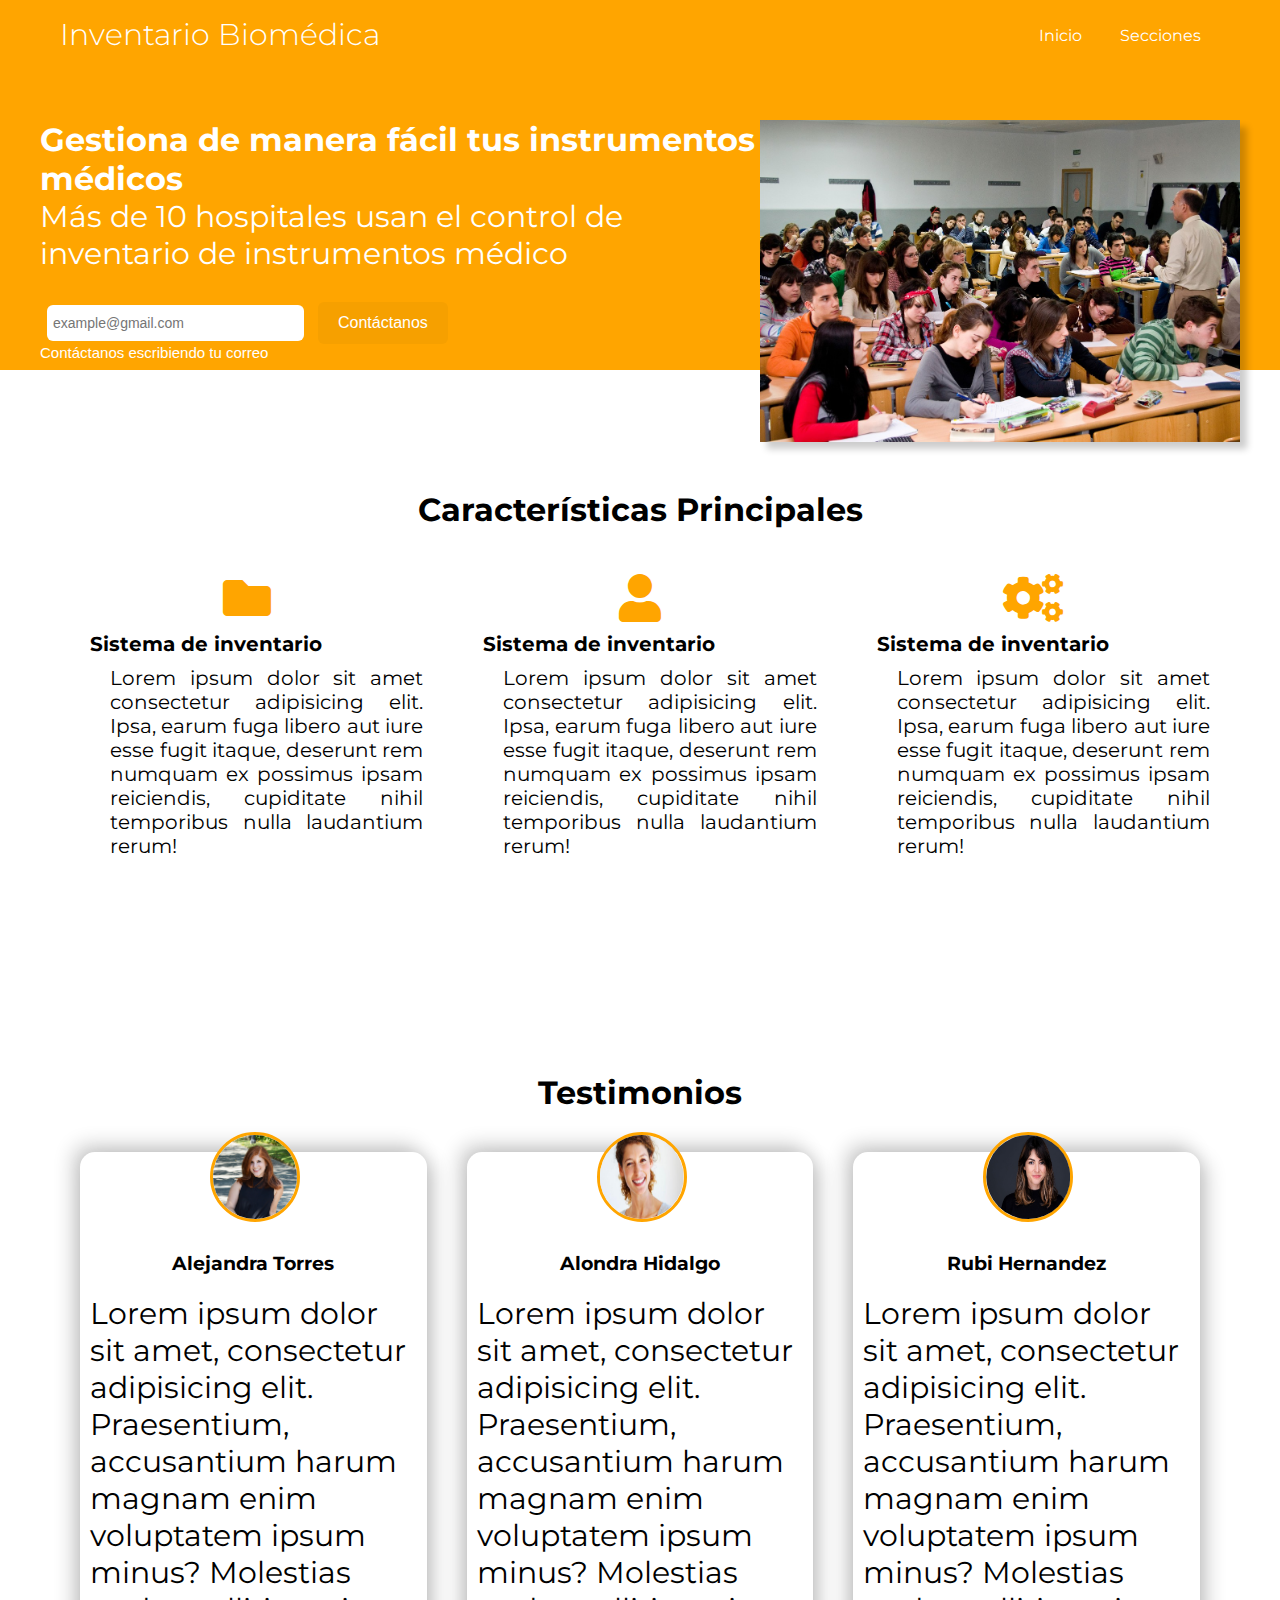
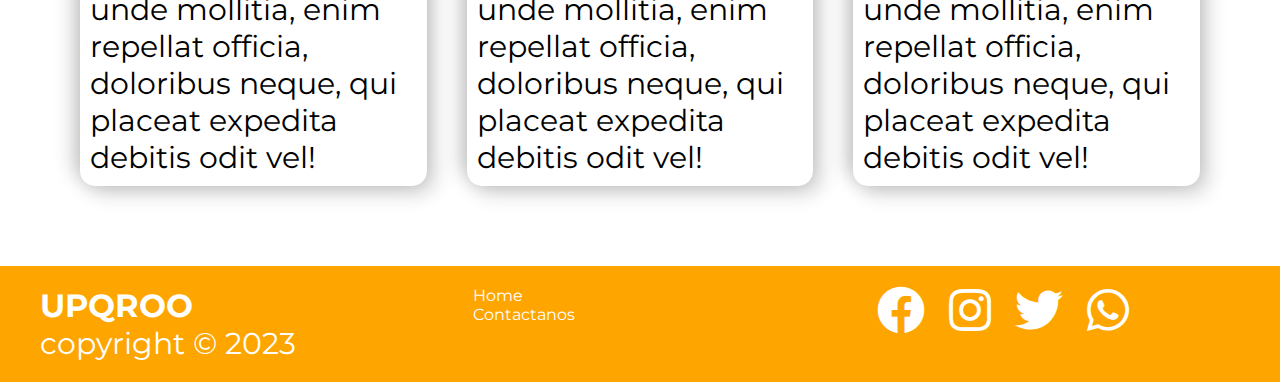
<file: PaginaWeb/index.html>
<!DOCTYPE html>
<html lang="es">

<head>
    <meta charset="UTF-8">
    <meta name="viewport" content="width=device-width, initial-scale=1.0">
    <title>Document</title>
    <link rel="stylesheet" href="styles.css">
    <link rel="stylesheet" href="https://cdnjs.cloudflare.com/ajax/libs/font-awesome/5.15.4/css/all.min.css"
        integrity="sha512-1ycn6IcaQQ40/MKBW2W4Rhis/DbILU74C1vSrLJxCq57o941Ym01SwNsOMqvEBFlcgUa6xLiPY/NS5R+E6ztJQ=="
        crossorigin="anonymous" referrerpolicy="no-referrer" />
    <link rel="preconnect" href="https://fonts.googleapis.com">
    <link rel="preconnect" href="https://fonts.gstatic.com" crossorigin>
    <link href="https://fonts.googleapis.com/css2?family=Montserrat:wght@300&display=swap" rel="stylesheet">
</head>

<body>
    <div class="navbar">
        <div class="container flex">
            <h1>Inventario Biomédica</h1>
            <nav>
                <ul>
                    <li class="nav">
                        <a href="" class="outline">Inicio</a>
                    </li>
                    <li class="nav">
                        <a href="" class="outline">Secciones</a>
                    </li>
                </ul>
            </nav>
        </div>
    </div>
    <section class="showcase">
        <div class="container">
            <div class="grid">
                <div class="grid-item-1">
                    <div class="showcase-text">
                        <h1>Gestiona de manera fácil tus instrumentos médicos</h1>
                        <p class="support-text">Más de 10 hospitales usan el control de inventario de instrumentos
                            médico</p>
                    </div>
                    <div class="showcase-form">
                        <form action="">
                            <input type="email" placeholder="example@gmail.com">
                            <input type="submit" class="btn" value="Contáctanos">
                        </form>
                        <p class="little-info"> Contáctanos escribiendo tu correo</p>
                    </div>
                </div>
                <div class="grid-item-2">
                    <div class="image">
                        <img src="Images/biomedica class.jpg" alt="">
                    </div>
                </div>
            </div>
        </div>
    </section>
    <div class="lower-container container">
        <h1 class="title-container">Características Principales</h1>
        <section class="stats">
            <div class="flex">
                <div class="stat">
                    <i class="fa fa-folder fa-3x"></i>
                    <h3 class="title">Sistema de inventario</h3>
                    <p class="text">
                        Lorem ipsum dolor sit amet consectetur adipisicing elit. Ipsa, earum fuga libero aut iure esse
                        fugit itaque, deserunt rem numquam ex possimus ipsam reiciendis, cupiditate nihil temporibus
                        nulla laudantium rerum!
                    </p>
                </div>
                <div class="stat">
                    <i class="fa fa-user fa-3x"></i>
                    <h3 class="title">Sistema de inventario</h3>
                    <p class="text">
                        Lorem ipsum dolor sit amet consectetur adipisicing elit. Ipsa, earum fuga libero aut iure esse
                        fugit itaque, deserunt rem numquam ex possimus ipsam reiciendis, cupiditate nihil temporibus
                        nulla laudantium rerum!
                    </p>
                </div>
                <div class="stat">
                    <i class="fa fa-cogs fa-3x"></i>
                    <h3 class="title">Sistema de inventario</h3>
                    <p class="text">
                        Lorem ipsum dolor sit amet consectetur adipisicing elit. Ipsa, earum fuga libero aut iure esse
                        fugit itaque, deserunt rem numquam ex possimus ipsam reiciendis, cupiditate nihil temporibus
                        nulla laudantium rerum!
                    </p>
                </div>
            </div>
        </section>
    </div>
    <section class="testimonial">
        <div class="container">
            <h1 class="title-container">Testimonios</h1>
            <div class="testimonial grid-3">
                <div class="card">
                    <div class="circle">
                        <img src="Images/Alejandra Torres.jpg" alt="">
                    </div>
                    <h3>Alejandra Torres</h3>
                    <p>
                        Lorem ipsum dolor sit amet, consectetur adipisicing elit. Praesentium, accusantium harum magnam
                        enim voluptatem ipsum minus? Molestias unde mollitia, enim repellat officia, doloribus neque,
                        qui placeat expedita debitis odit vel!
                    </p>
                </div>
                <div class="card">
                    <div class="circle">
                        <img src="Images/perfil2.jpg" alt="">
                    </div>
                    <h3>Alondra Hidalgo</h3>
                    <p>
                        Lorem ipsum dolor sit amet, consectetur adipisicing elit. Praesentium, accusantium harum magnam
                        enim voluptatem ipsum minus? Molestias unde mollitia, enim repellat officia, doloribus neque,
                        qui placeat expedita debitis odit vel!
                    </p>
                </div>
                <div class="card">
                    <div class="circle">
                        <img src="Images/perfil4.jpg" alt="">
                    </div>
                    <h3>Rubi Hernandez</h3>
                    <p>
                        Lorem ipsum dolor sit amet, consectetur adipisicing elit. Praesentium, accusantium harum magnam
                        enim voluptatem ipsum minus? Molestias unde mollitia, enim repellat officia, doloribus neque,
                        qui placeat expedita debitis odit vel!
                    </p>
                </div>
            </div>
        </div>
    </section>
    <footer>
        <div class="container grid-3">
            <div class="copyright">
                <h1>UPQROO</h1>
                <P>copyright &copy; 2023</P>
            </div>
            <nav class="links">
                <ul>
                    <li><a href="#" class="outline"></a>Home</li>
                    <li><a href="mailto:luivstapia285@gmail.com" class="outline"></a>Contactanos</li>
                </ul>
            </nav>
            <div class="profiles">
                <a href="#"> <i class="fab fa-facebook fa-3x"></i></a>
                <a href="#"> <i class="fab fa-instagram fa-3x"></i></a>
                <a href="#"> <i class="fab fa-twitter fa-3x"></i></a>
                <a href="#"> <i class="fab fa-whatsapp fa-3x"></i></a>
            </div>
        </div>
    </footer>
</body>

</html>
</file>
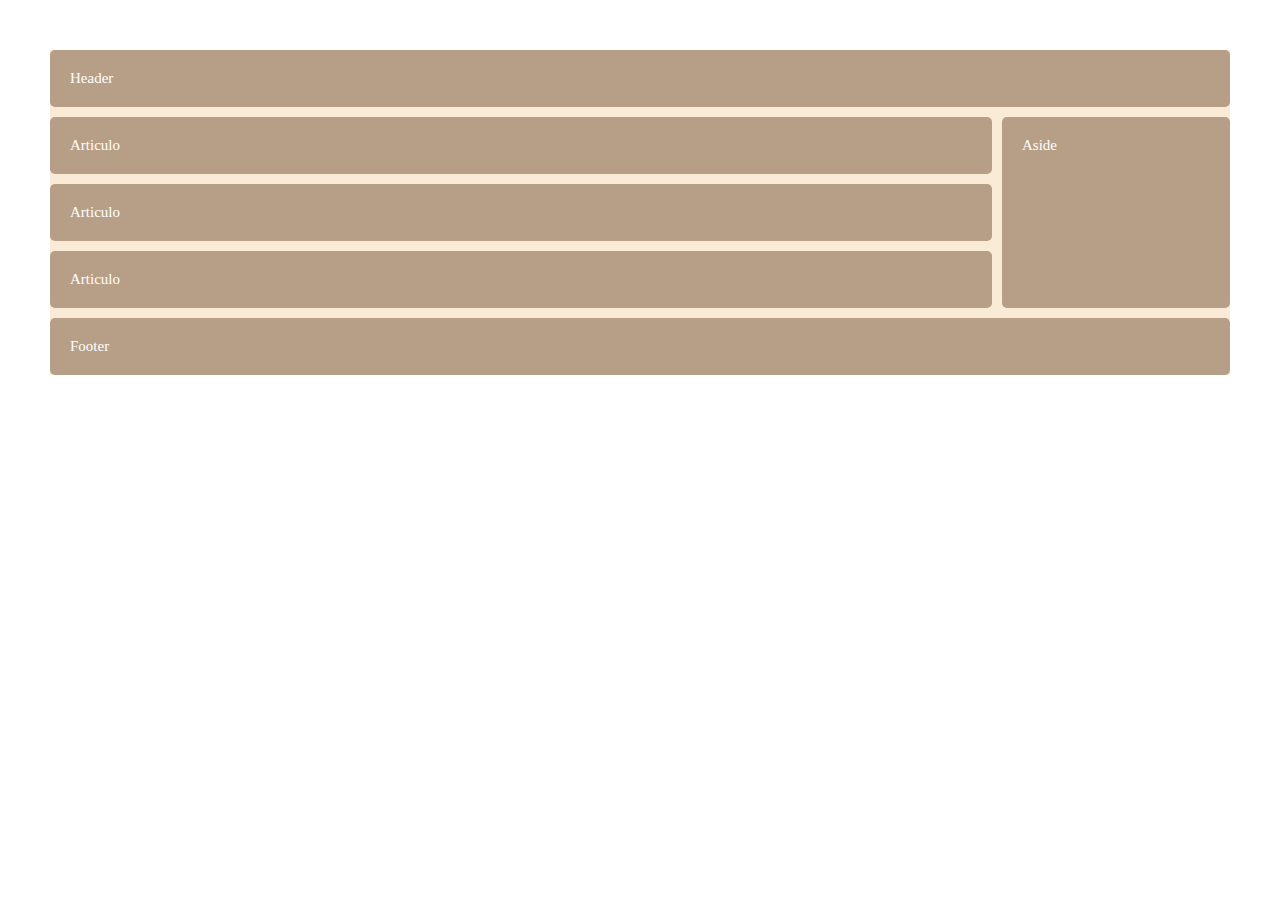
<file: Practicacssboxes/Estructura.html>
<!DOCTYPE html>
<html lang="en">
<head>
    <meta charset="UTF-8">
    <meta name="viewport" content="width=device-width, initial-scale=1.0">
    <title>Modelos de cajas Ejercicio</title>
</head>
<body>
    <main class="main">
        <header class="box header">Header</header>
        <article class="box article">Articulo</article>
        <article class="box article">Articulo</article>
        <article class="box article">Articulo</article>
        <aside class="box aside">Aside</aside>
        <footer class="box footer">Footer</footer>


    </main>

    <link rel="stylesheet" href="style.css">
</body>
</html>
</file>
<file: PaginaWeb/styles.css>
* {
    box-sizing: border-box;
    padding: 0;
    margin: 0;
}

body {
    font-family: 'Montserrat', sans-serif;
    color: white;
}

a {
    color: black;

    text-decoration: none;
}

/* h1 {
    font-size: 30px;
    font-weight: 600;
    margin: 10px 0;
    line-height: 1.2;
    color: white;
} */

h2 {
    font-size: 25px;
    font-weight: 300;
    margin: 10px 0;
    line-height: 1.2;
}

p {
    font-size: 30px;
}

img {
    width: 100%;
}

li {
    list-style-type: none;
}

.container {
    margin: 0 auto;
    max-width: 1200px;
    overflow: visible;
}

.navbar {
    background-color: orange;
    height: 70px;
    padding: 0 60px;
}

.navbar h1 {
    color: white;
    font-size: 30px;
    font-weight: 300;
    margin: 10px 0;
    line-height: 1.2;
}

.navbar .flex {
    display: flex;
    justify-content: space-between;
    align-items: center;
    height: 100%;
}
.navbar ul{
    display: flex;
}
.navbar a{
    color: white;
    padding: 9px;
    margin: 0 10px;
}
.navbar a:hover{
    color: #e8d6b5;
    border-bottom: 3px solid #ffffff;
}
.showcase{
    background-color: orange;
    height: 300px;
}
.showcase p{
    margin-bottom: 30px;
}.showcase img{
    box-shadow: 7px 7px 7px rgb(0, 0, 0, 0.2);
}
.showcase form{
    padding-left: 7px;
}

.grid{
    display: grid;
    overflow: visible;
    grid-template-columns: 60% 40%;
}

.grid-item-1, .grid-item-2{
    position: relative;
    top: 50px;
}
.showcase input[type="email"]{
    padding: 10px 70px 10px 0;
    font-size: 14px;
    border: none;
    border-radius: 6px;
    padding-left: 6px;
}
.btn{
    border-radius: 6px;
    padding: 12px 20px;
    border: none;
    background-color: #f6a000;
    color: white;
    margin-left: 10px;
    font-size: 16px;
    cursor: pointer;
    box-shadow: 0 10 10 rgb(0, 0, 0, 0.2);
}

.showcase form{
    margin: auto;
}

.little-info{
    font-size: 15px;
    font-family: "popins", sans-serif;
}
.lower-container{
    margin: 120px auto;
    padding: 0;
    max-width: 1400px;
    text-align: center;
}
.title{
    color: black;
    font-size: 20px;
    text-align: left;
    padding-left: 10px;
    padding-top: 10px;
}
.text{
    color: black;
    font-size: 20px;
    width: 100%;
    padding: 10px;
    margin: 0 20px;
    text-align: justify;
}

.flex{
    display: flex;
    justify-content: space-around;
}
.stats{
    padding: 45px 50px;
    text-align: center;
}
.stat{
    margin: 0 30px;
    text-align: center;
    width: 800px;
}
.stats .fa{
    color: orange;
}
.title-container{
    color: black;
    text-align: center;
}
.testimonial{
    color: black;
    padding: 40px;
}
.testimonial img{
    height: 100%;
    clip-path: circle();
}
.testimonial h3{
    text-align: center;
    margin-bottom: 20px;
}
.grid-3{
    display: grid;
    grid-template-columns: repeat(3,1fr);
    gap: 40px;
}
.card{
    padding: 10px;
    background-color: white;
    border-radius: 15px;
    box-shadow: -7px -7px 20px rgb(0, 0, 0, 0.2),
                 7px 7px 20px rgb(0, 0, 0, 0.2);
}
.circle{
    background-color: transparent;
    border: 3px solid orange;
    height: 90px;
    position: relative;
    top: -30px;
    left: 120px;
    border-radius: 50%;
    width: 90px;

}

footer{
    background-color: orange;
    padding: 20px 10px;
}
footer a{
    color: white;
    margin: 0 10px;
}
footer a:hover{
    color: #e8d6b5;
    border-bottom: 3px solid #e8d6b5;
}
</file>
<file: Practicacssboxes/style.css>
#parrafo3 {
    color: black;
    font-size: 100px;
}

body {
    margin: 50px;
    font-size: 15px;
}

main {
    display: grid;
    grid-template-columns: 1fr 1fr 1fr 1fr 1fr;
    grid-template-rows: 1fr 1fr 1fr 1fr 1fr;
    background-color: antiquewhite;
    grid-gap: 10px;
}

.box {
    background-color: #8b6b539a;
    color: white;
    border-radius: 5px;
    padding: 20px;
}

.header {
    grid-column: 1/6;
}

.article {
    grid-column: 1/5;
}

.aside {
    grid-column: 5/6;
    grid-row: 2/5;
}

.footer {
    grid-column: 1/6;

}
</file>
